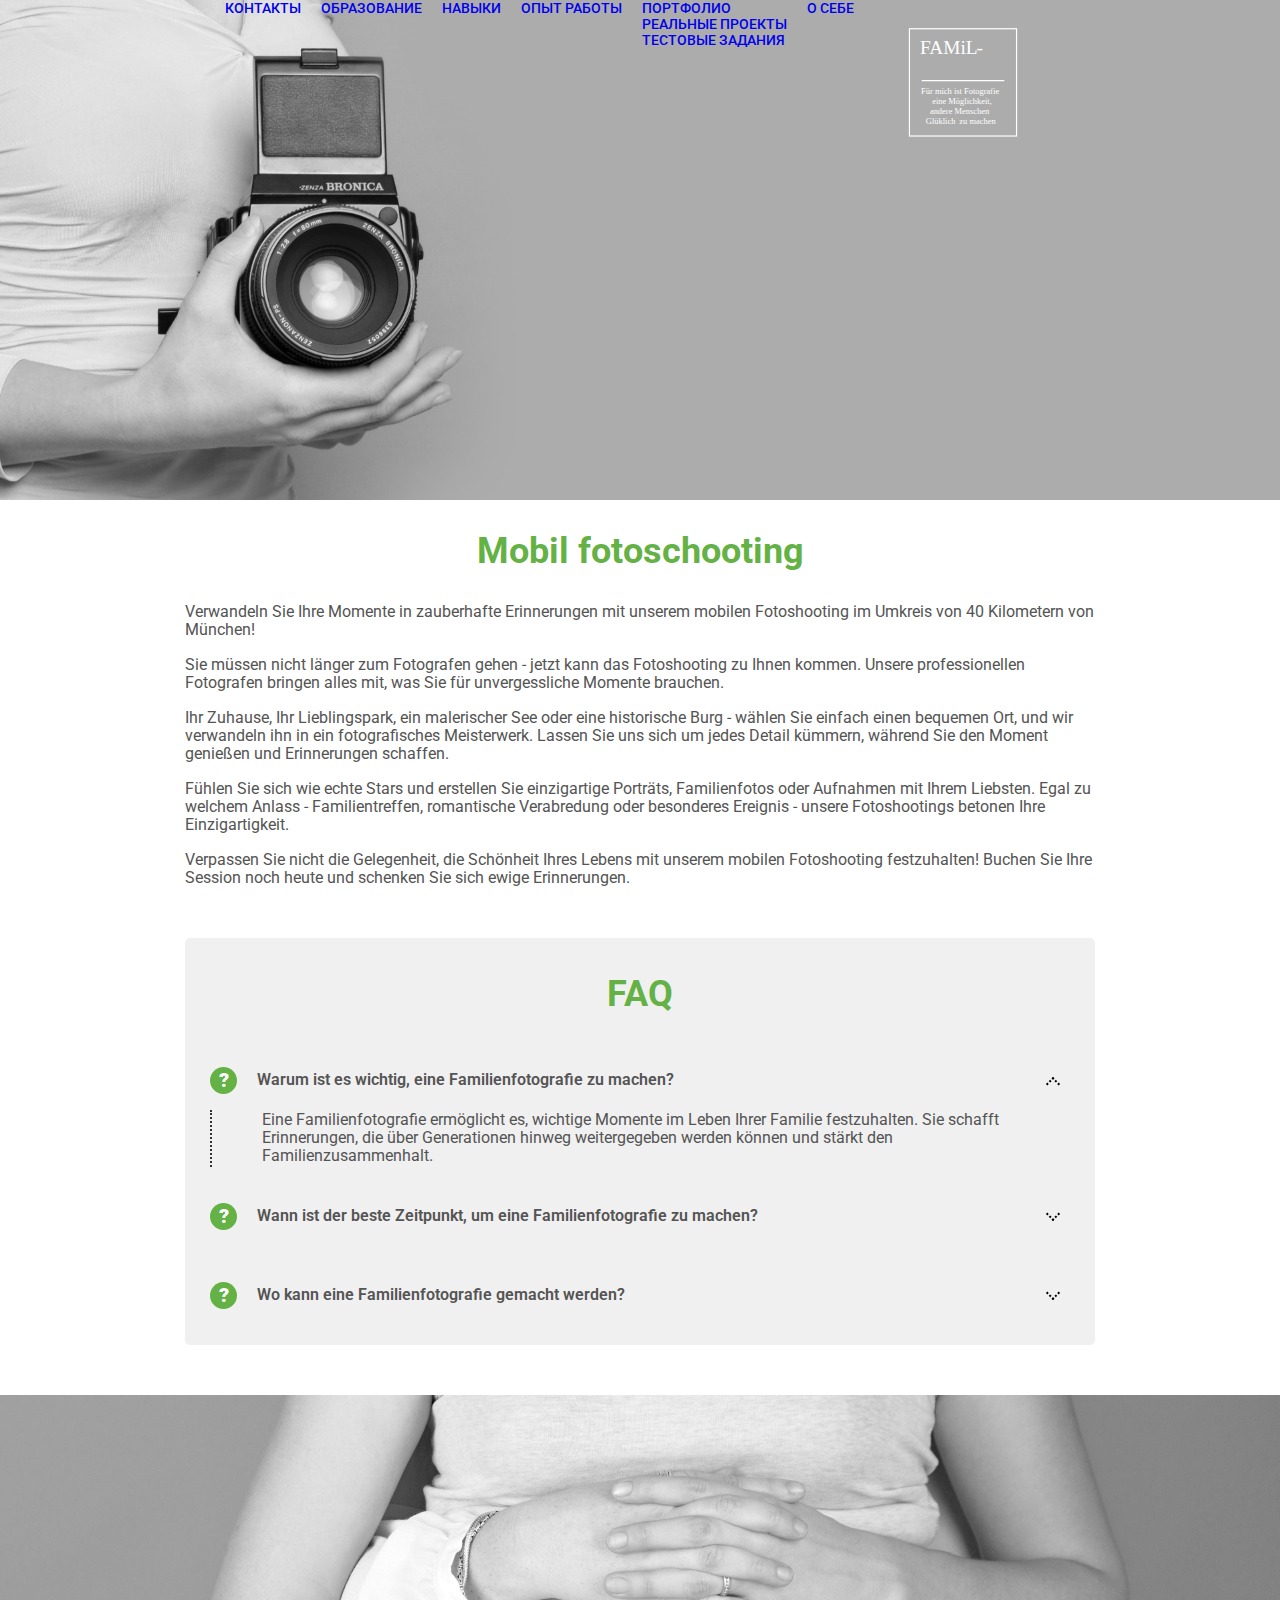
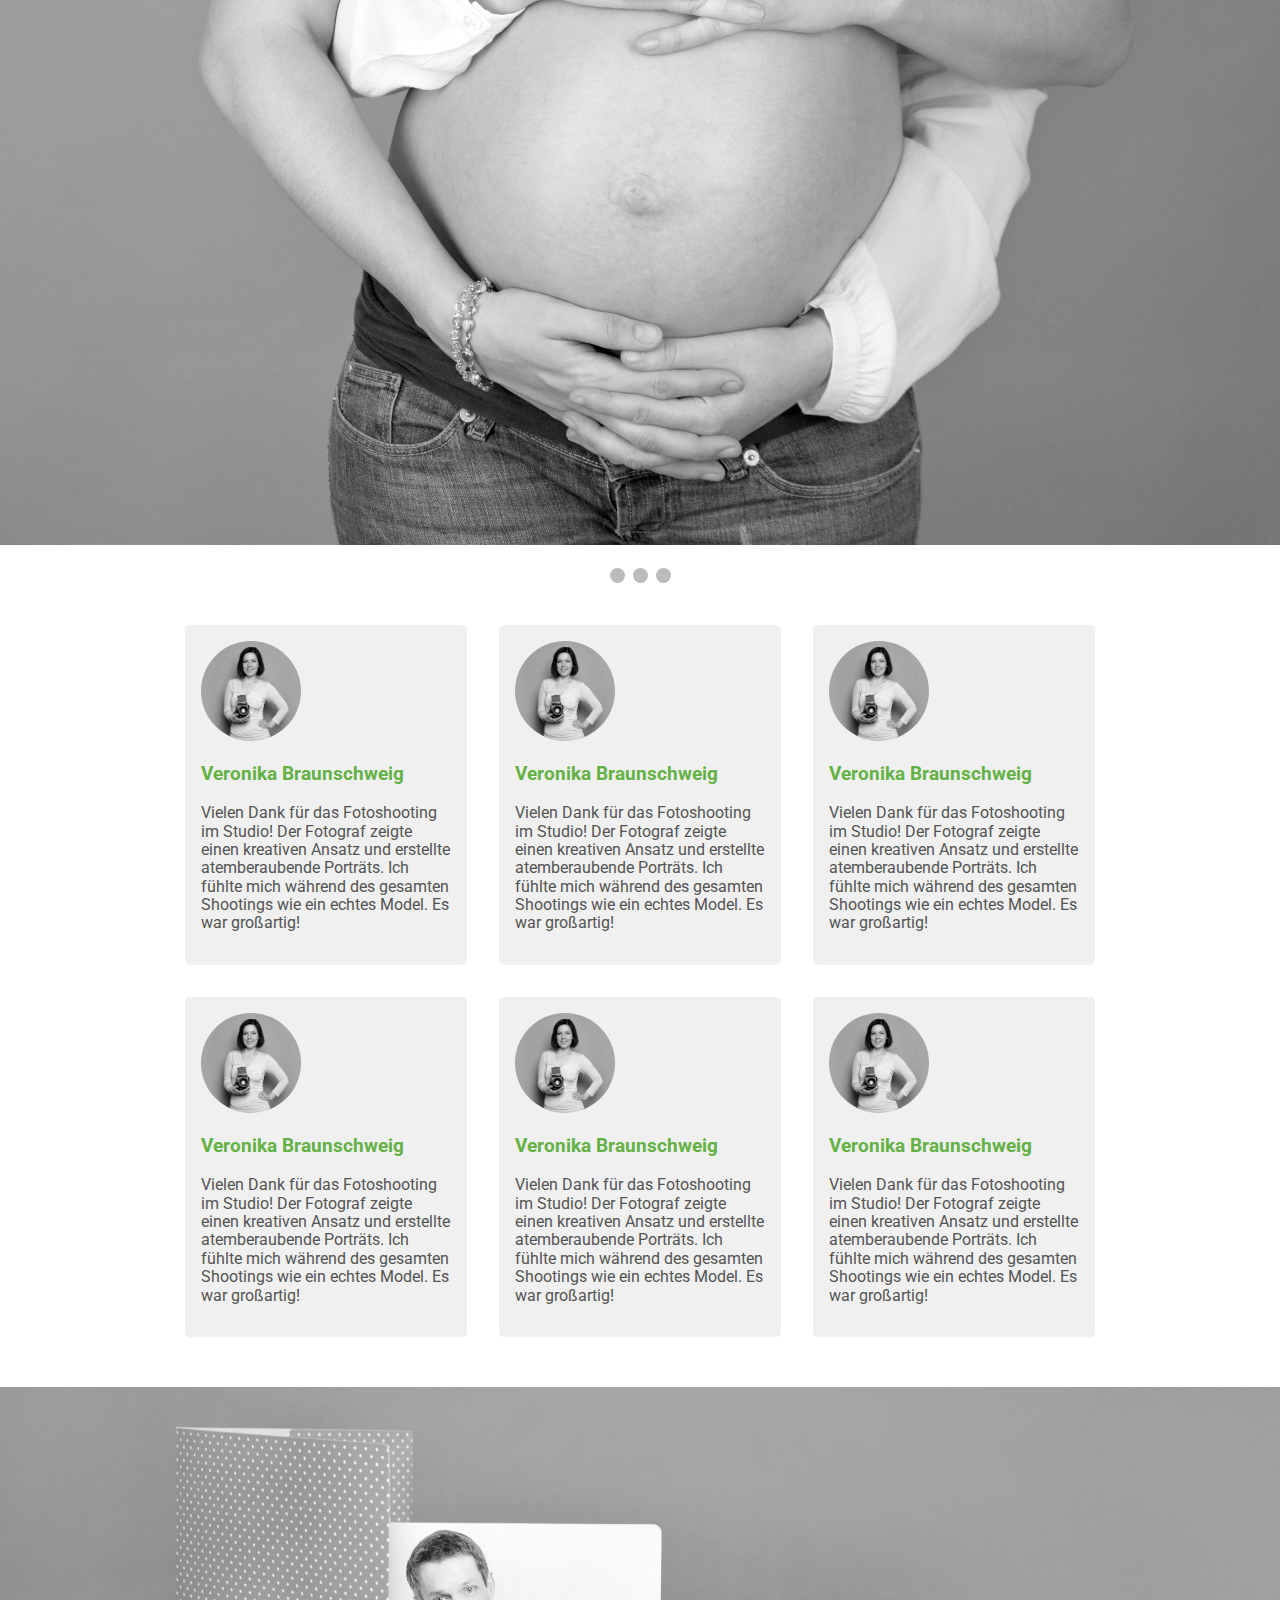
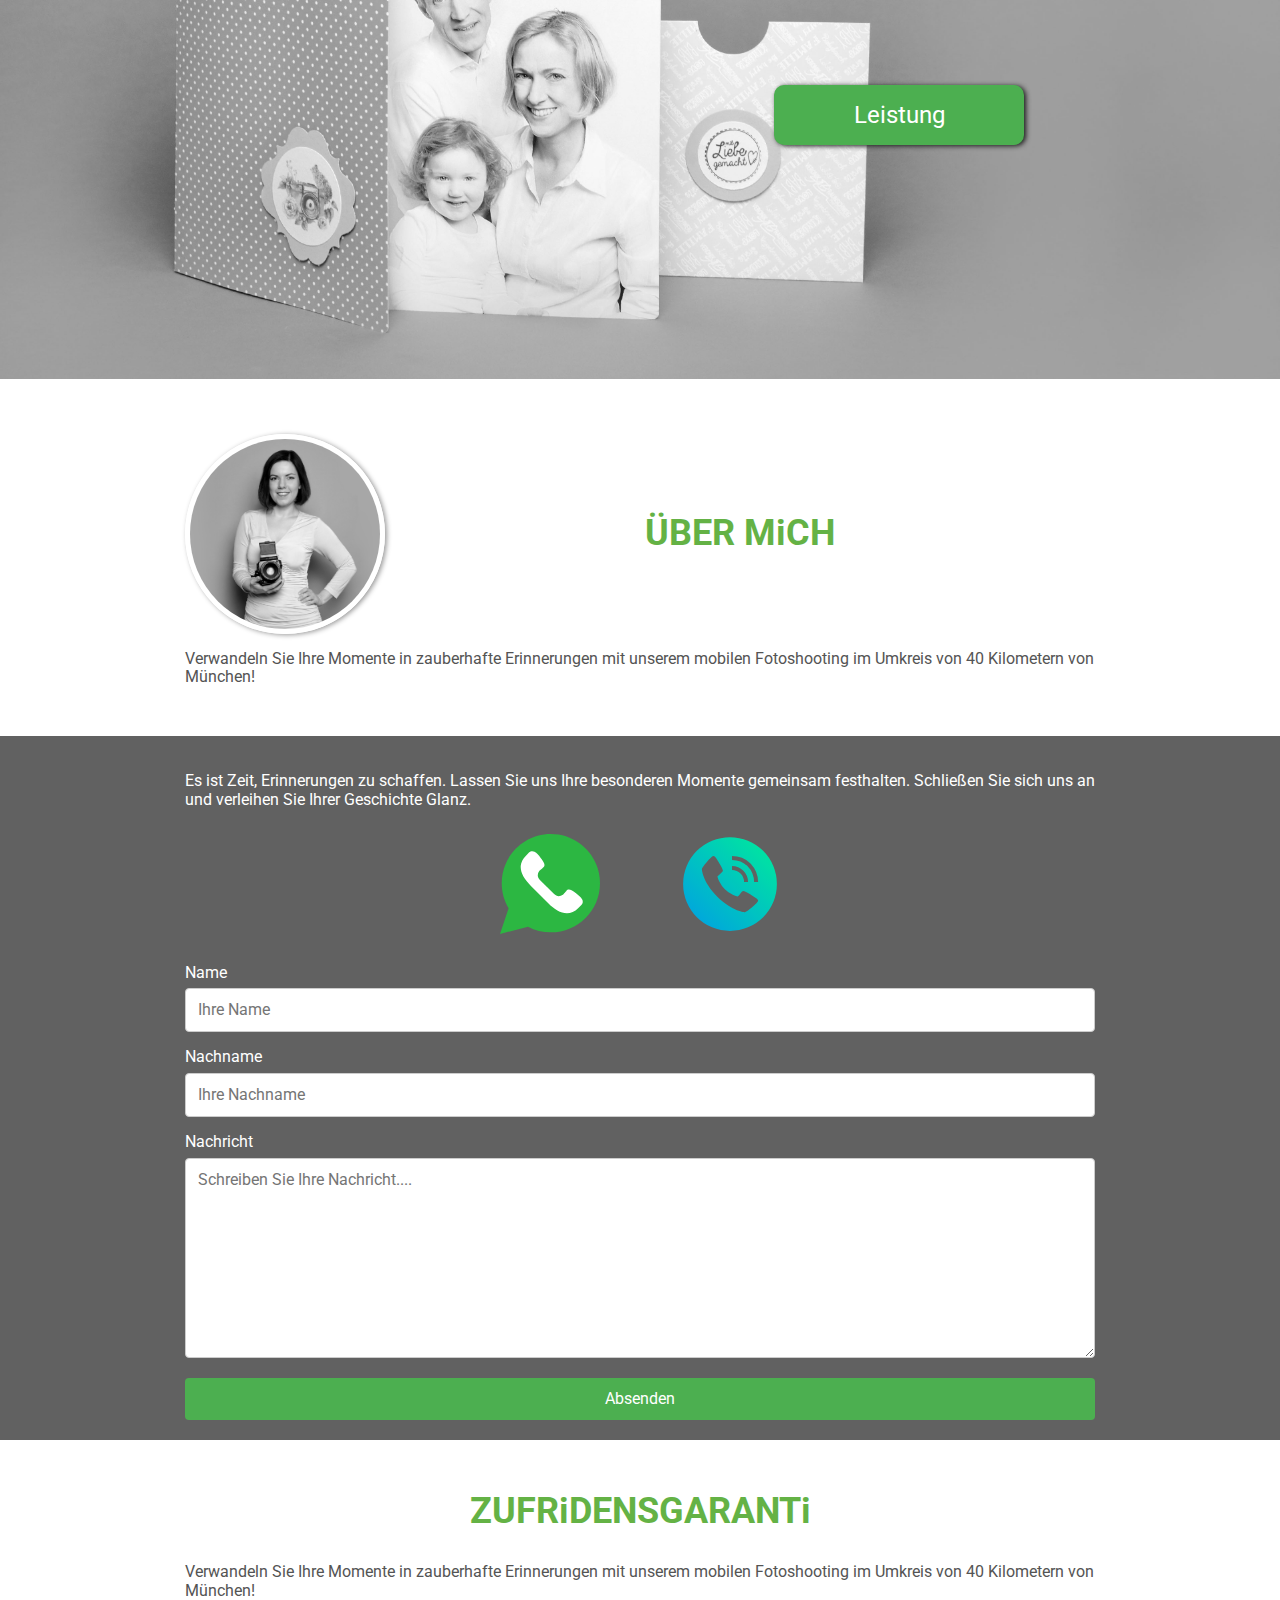
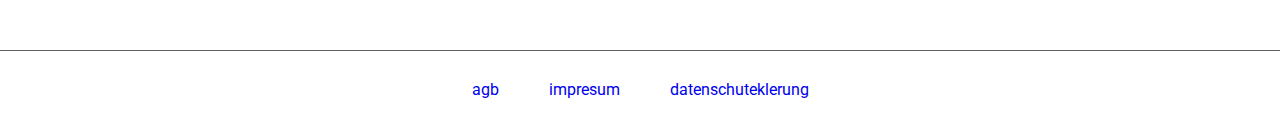
<file: index.html>
<!DOCTYPE html>

<html lang="de">

	<head>
		<meta charset="utf-8">
		<meta name="viewport" content="width=device-width, initial-scale=1.0">
		<title>Veronika Braunschweig</title>
		<link rel="stylesheet" href="css/style.css">
		<link rel="stylesheet" href="css/normalize.css">
		<link rel="preconnect" href="https://fonts.googleapis.com">
		<link rel="preconnect" href="https://fonts.gstatic.com" crossorigin>
		<link href="https://fonts.googleapis.com/css2?family=Roboto:wght@400;700&display=swap" rel="stylesheet">
		<link rel="icon" type="image/png" href="img/favicon.png"/>
	</head>

	<body id="home">
		<header id="header" class="header fixed-top">
			<div class="container">
			<div class="header__content">
				<img class="header__logo" src="img/logo.svg" alt="" width="100" height="100" id="kamera" >

				<div class="header__menu">
					<span></span>
				</div>

				<nav class="header__nav">
					<ul class="header__nav-list">
						<li class="header__nav-item"><a href="#info" class="header__nav-link">Контакты</a></li>
						<li class="header__nav-item"><a href="#ed" class="header__nav-link">Образование</a></li>
						<li class="header__nav-item"><a href="#skills" class="header__nav-link">Навыки</a></li>
						<li class="header__nav-item"><a href="#exp" class="header__nav-link">Опыт работы</a></li>
						<li class="header__nav-item header__nav-item--portfolio"><a href="#portfolio" class="header__nav-link header__nav-link--portfolio">Портфолио</a>
							<ul>
								<li><a class="header__nav-link" href="#portfolio">Реальные проекты</a></li>
								<li><a class="header__nav-link" href="#portfolio-test">Тестовые задания</a></li>
							</ul>
						</li>

						<li class="header__nav-item"><a href="#about" class="header__nav-link">О себе</a></li>
					</ul>
				</nav>
			</div>
		</div>
		</header>

		<main class="main">
			<h1 class="hidden">Veronika Braunschweig</h1>

			<div class="container">
				<article>

					<div id="mobilText">
						<h2>Mobil fotoschooting</h2>
						<p class="mobilText">Verwandeln Sie Ihre Momente in zauberhafte Erinnerungen mit unserem mobilen Fotoshooting im Umkreis von 40 Kilometern von München!</p>
						<p class="mobilText">Sie müssen nicht länger zum Fotografen gehen - jetzt kann das Fotoshooting zu Ihnen kommen. Unsere professionellen Fotografen bringen alles mit, was Sie für unvergessliche Momente brauchen.</p>
						<p class="mobilText">Ihr Zuhause, Ihr Lieblingspark, ein malerischer See oder eine historische Burg - wählen Sie einfach einen bequemen Ort, und wir verwandeln ihn in ein fotografisches Meisterwerk. Lassen Sie uns sich um jedes Detail kümmern, während Sie den Moment genießen und Erinnerungen schaffen.</p>
						<p class="mobilText">Fühlen Sie sich wie echte Stars und erstellen Sie einzigartige Porträts, Familienfotos oder Aufnahmen mit Ihrem Liebsten. Egal zu welchem Anlass - Familientreffen, romantische Verabredung oder besonderes Ereignis - unsere Fotoshootings betonen Ihre Einzigartigkeit.</p>
						<p class="mobilText">Verpassen Sie nicht die Gelegenheit, die Schönheit Ihres Lebens mit unserem mobilen Fotoshooting festzuhalten! Buchen Sie Ihre Session noch heute und schenken Sie sich ewige Erinnerungen. </p>
					</div>

					<section class="faq">
							<h2>FAQ</h2>
							<div class="faq__content">
								<div id="faq__accordion" class="faq__accordion">
									<div class="faq__accordion-item show">
										<p class="faq__accordion-item-header"><span class="faq__icon"><span>?</span></span>Warum ist es wichtig, eine Familienfotografie zu machen?<span class="faq__arrow"></span></p>
										<div class="faq__accordion-item-content">
											<p>
												Eine Familienfotografie ermöglicht es, wichtige Momente im Leben Ihrer Familie festzuhalten.
												Sie schafft Erinnerungen, die über Generationen hinweg weitergegeben werden können und stärkt den Familienzusammenhalt.
											</p>
										</div>
									</div>
									<div class="faq__accordion-item">
										<p class="faq__accordion-item-header"><span class="faq__icon"><span>?</span></span>Wann ist der beste Zeitpunkt, um eine Familienfotografie zu machen?<span class="faq__arrow"></span></p>
										<div class="faq__accordion-item-content">
											<p>
												Der beste Zeitpunkt für eine Familienfotografie ist von Familie zu Familie unterschiedlich.
												Einige bevorzugen Fotoshootings zu besonderen Anlässen wie Geburtstagen oder Feiertagen, während andere es vorziehen, spontane Momente einzufangen.
												Es ist wichtig, einen Zeitpunkt zu wählen, an dem alle Familienmitglieder verfügbar und entspannt sind.
											</p>
										</div>
									</div>
									<div class="faq__accordion-item">
										<p class="faq__accordion-item-header"><span class="faq__icon"><span>?</span></span>Wo kann eine Familienfotografie gemacht werden?<span class="faq__arrow"></span></p>
										<div class="faq__accordion-item-content">
											<p>
												Familienfotos können an verschiedenen Orten gemacht werden, je nach Vorlieben und Stil der Familie.
												Viele bevorzugen Outdoor-Locations wie Parks, Strände oder Gärten für natürliche und entspannte Fotos.
												Andere entscheiden sich für ein Studio-Shooting, um eine professionelle Atmosphäre und Kontrolle über das Licht zu haben.
												Egal wo, der Ort sollte für die Familie eine besondere Bedeutung oder eine schöne Kulisse haben.
											</p>
										</div>
									</div>
								</div>
							</div>
					</section>

				</article>
			</div>

			<section class="slider" id="galeri">
				<div class="slideshow-container">
					<div class="mySlides fade">
						<div class="numbertext"></div>
						<img src="img/galerie (1).jpg" style="width:100%">
					</div>
					<div class="mySlides fade">
						<div class="numbertext"></div>
						<img src="img/galerie (2).jpg" style="width:100%">
					</div>
					<div class="mySlides fade">
						<div class="numbertext"></div>
						<img src="img/galerie (3).jpg" style="width:100%">
					</div>
					<div class="mySlides fade">
						<div class="numbertext"></div>
						<img src="img/galerie (4).jpg" style="width:100%">
					</div>
					<div class="mySlides fade">
						<div class="numbertext"></div>
						<img src="img/galerie (5).jpg" style="width:100%">
					</div>
					<div class="mySlides fade">
						<div class="numbertext"></div>
						<img src="img/galerie (6).jpg" style="width:100%">
					</div>
					<div class="mySlides fade">
						<div class="numbertext"></div>
						<img src="img/galerie (7).jpg" style="width:100%">
					</div>
					<div class="mySlides fade">
						<div class="numbertext"></div>
						<img src="img/galerie (8).jpg" style="width:100%">
					</div>
					<div class="mySlides fade">
						<div class="numbertext"></div>
						<img src="img/galerie (9).jpg" style="width:100%">
					</div>
				</div>
				<br>
				<div style="text-align:center">
					<span class="dot" onclick="currentSlide(1)"></span>
					<span class="dot" onclick="currentSlide(2)"></span>
					<span class="dot" onclick="currentSlide(3)"></span>
				</div>
			</section>

			<div class="container">
				<section class="kunde">
					<div class="kundeMeinung">
						<img src="img/ich.jpg" alt="" width="100px" class="minifoto">
						<h3 class="kundeMeinung__name">Veronika Braunschweig</h3>
						<p class="textKunde"> Vielen Dank für das Fotoshooting im Studio! Der Fotograf zeigte einen kreativen Ansatz und erstellte atemberaubende Porträts. Ich fühlte mich während des gesamten Shootings wie ein echtes Model. Es war großartig!	</p>
					</div>
					<div class="kundeMeinung">
						<img src="img/ich.jpg" alt="" width="100px" class="minifoto">
						<h3 class="kundeMeinung__name">Veronika Braunschweig</h3>
						<p class="textKunde"> Vielen Dank für das Fotoshooting im Studio! Der Fotograf zeigte einen kreativen Ansatz und erstellte atemberaubende Porträts. Ich fühlte mich während des gesamten Shootings wie ein echtes Model. Es war großartig!	</p>
					</div>
					<div class="kundeMeinung">
						<img src="img/ich.jpg" alt="" width="100px" class="minifoto">
						<h3 class="kundeMeinung__name">Veronika Braunschweig</h3>
						<p class="textKunde"> Vielen Dank für das Fotoshooting im Studio! Der Fotograf zeigte einen kreativen Ansatz und erstellte atemberaubende Porträts. Ich fühlte mich während des gesamten Shootings wie ein echtes Model. Es war großartig!	</p>
					</div>
					<div class="kundeMeinung">
						<img src="img/ich.jpg" alt="" width="100px" class="minifoto">
						<h3 class="kundeMeinung__name">Veronika Braunschweig</h3>
						<p class="textKunde"> Vielen Dank für das Fotoshooting im Studio! Der Fotograf zeigte einen kreativen Ansatz und erstellte atemberaubende Porträts. Ich fühlte mich während des gesamten Shootings wie ein echtes Model. Es war großartig!	</p>
					</div>
					<div class="kundeMeinung">
						<img src="img/ich.jpg" alt="" width="100px" class="minifoto">
						<h3 class="kundeMeinung__name">Veronika Braunschweig</h3>
						<p class="textKunde"> Vielen Dank für das Fotoshooting im Studio! Der Fotograf zeigte einen kreativen Ansatz und erstellte atemberaubende Porträts. Ich fühlte mich während des gesamten Shootings wie ein echtes Model. Es war großartig!	</p>
					</div>
					<div class="kundeMeinung">
						<img src="img/ich.jpg" alt="" width="100px" class="minifoto">
						<h3 class="kundeMeinung__name">Veronika Braunschweig</h3>
						<p class="textKunde"> Vielen Dank für das Fotoshooting im Studio! Der Fotograf zeigte einen kreativen Ansatz und erstellte atemberaubende Porträts. Ich fühlte mich während des gesamten Shootings wie ein echtes Model. Es war großartig!	</p>
					</div>
				</section>
			</div>

			<section id="leist" class="leistung">
				<img src="img/info.jpg" alt="" width="100%">
				<button class="leistung__btn">Leistung</button>
			</section>

			<div id="mich" class="container">
				<section class="ich">
					<div class="ich__top">
						<img class="ich__img" src="img/ich.jpg" alt="meinFoto">
						<h2 class="ich__heading"><span>ÜBER MiCH</span></h2>
					</div>
					<p class="mobilText" >Verwandeln Sie Ihre Momente in zauberhafte Erinnerungen mit unserem mobilen Fotoshooting im Umkreis von 40 Kilometern von München!</p>
				</section>
			</div>

			<section id="cont" class="contacts">
				<div class="container">
					<p>Es ist Zeit, Erinnerungen zu schaffen. Lassen Sie uns Ihre besonderen Momente gemeinsam festhalten. Schließen Sie sich uns an und verleihen Sie Ihrer Geschichte Glanz.</p>

					<div class="contacts__icons">
						<a class="contacts__link" href="https://wa.me/491728224038" target="_blank">
							<img src="img/wa.svg" alt="">
						</a>

						<a class="contacts__link" href="tel:+491728224038">
							<img src="img/telephone-call.svg" alt="">
						</a>
					</div>

					<form action="action_page.php">
						<label for="fname">Name</label>
						<input type="text" id="fname" name="firstname" placeholder="Ihre Name">

						<label for="lname">Nachname</label>
						<input type="text" id="lname" name="lastname" placeholder="Ihre Nachname">

						<label for="subject">Nachricht</label>
						<textarea id="subject" name="subject" placeholder="Schreiben Sie Ihre Nachricht...." style="height:200px"></textarea>

						<input type="submit" value="Absenden">
					</form>
				</div>
			</section>

			<div class="container">
				<section>
					<h2>ZUFRiDENSGARANTi</h2>
					<p class="mobilText" >Verwandeln Sie Ihre Momente in zauberhafte Erinnerungen mit unserem mobilen Fotoshooting im Umkreis von 40 Kilometern von München!</p>
				</section>
			</div>
		</main>

		<footer>
			<div class="container">
				<ul class="footer__nav">
					<li><a href="agb.html">agb</a></li>
					<li><a href="agb.html#impresum">impresum</a></li>
					<li><a href="agb.html#datenschuteklerung">datenschuteklerung</a></li>
				</ul>
			</div>
			<div class="home">
				<a class="anchor-link" href="#home" aria-label="home"></a>
			</div>
		</footer>

		<div class="modal">
			<button class="modal__close">x</button>
			<h2>Preisliste</h2>
			<ul>
				<li>
					<h3>Hochzeitsfotografie:</h3>
					<h4>Paket - "Essentials": 500€</h4>
					<ul>
						<li>- Bis zu 6 Stunden fotografische Begleitung</li>
						<li>- Professionelle Bearbeitung der besten 100 Fotos</li>
						<li>- Hochauflösende digitale Dateien auf USB-Stick</li>
					</ul>
				</li>

				<li>
					<h3>Familiensitzung: 200€</h3>
					<ul>
						<li>- Ca. 2-stündige Fotosession für bis zu 5 Personen (jede weitere Person +30€)</li>
						<li>- Professionelle Bearbeitung der besten 20 Fotos</li>
						<li>- Hochauflösende digitale Dateien per E-Mail oder Online-Galerie</li>
					</ul>
				</li>

			</ul>
		</div>

		<script src="js/jquery.js"></script>
		<script src="js/script.js"></script>
	</body>

</html>
</file>
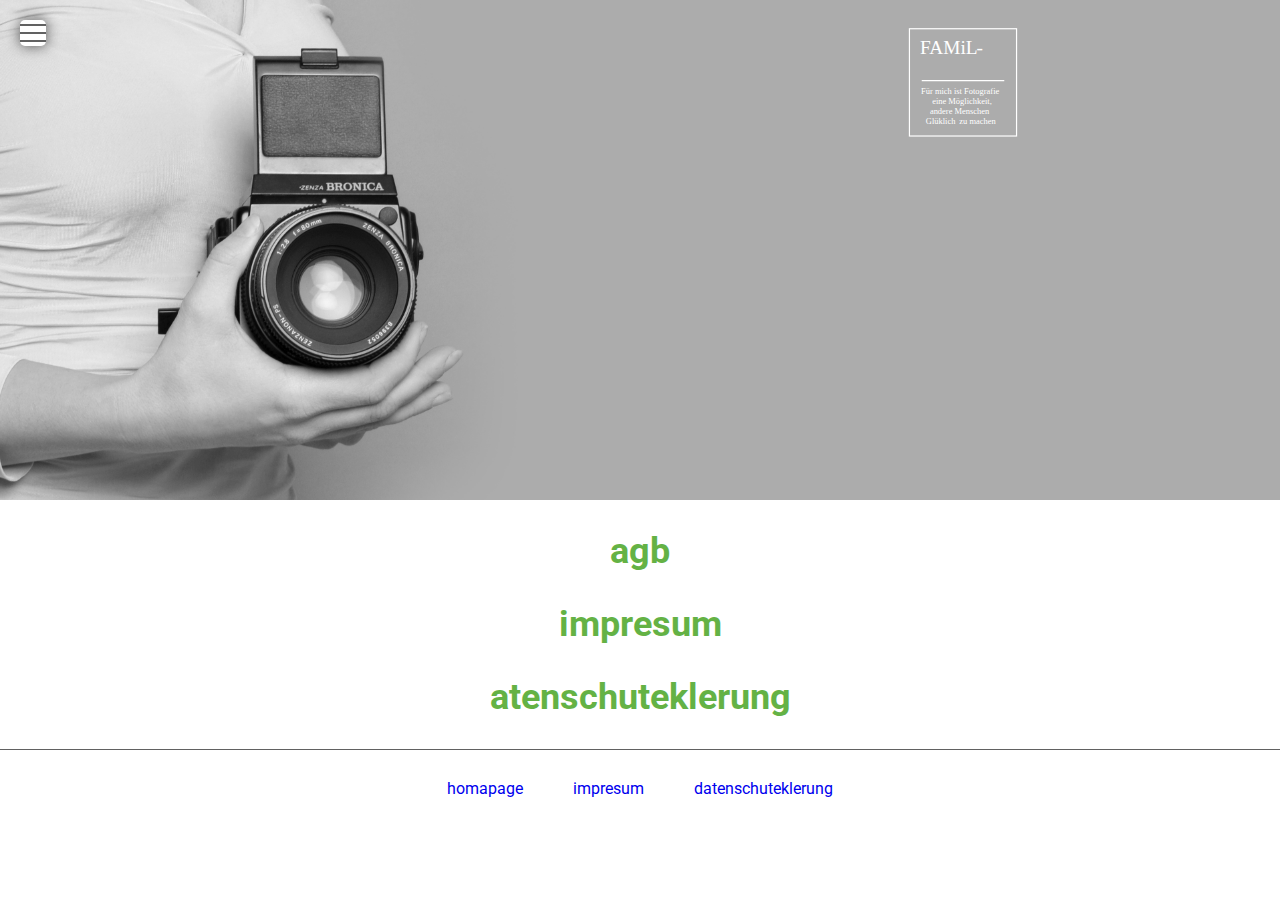
<file: agb.html>
<!DOCTYPE html>

<html lang="de">

	<head>
		<meta charset="utf-8">
		<meta name="viewport" content="width=device-width, initial-scale=1.0">
		<title>A G B</title>
		<link rel="stylesheet" href="css/style.css">
		<link rel="stylesheet" href="css/normalize.css">
		<link rel="preconnect" href="https://fonts.googleapis.com">
		<link rel="preconnect" href="https://fonts.gstatic.com" crossorigin>
		<link href="https://fonts.googleapis.com/css2?family=Roboto:wght@400;700&display=swap" rel="stylesheet">
		<link rel="icon" type="image/png" href="img/favicon.png"/>
	</head>

	<body id="home">
		<header id="header" class="header fixed-top">
			<div class="container">
			<div class="header__content">
				<img class="header__logo" src="img/logo.svg" alt="" width="100" height="100" id="kamera" >

				<nav class="nav">
					<div class="hamburger-menu">
						<input id="menu__toggle" type="checkbox" />
						<label class="menu__btn" for="menu__toggle">
						<span></span>
						</label>
						<ul class="menu__box">
							<li><a class="menu__item" href="index.html">homapage</a></li>
							<li><a class="menu__item anchor-link" href="#impresum">impresum</a></li>
							<li><a class="menu__item anchor-link" href="#datenschuteklerung">datenschuteklerung</a></li>
						</ul>
					</div>
				</nav>
			</div>
		</div>
		</header>

		<main class="main">
			<h1 class="hidden">Veronika Braunschweig</h1>

			<div class="container">
				<h2>agb</h2>

				<h2 id="impresum">impresum</h2>
				
				<h2 id="datenschuteklerung">atenschuteklerung</h2>
			</div>

		</main>

		<footer>
			<div class="container">
				<nav>
					<ul class="footer__nav">
						<li><a href="index.html">homapage</a></li>
						<li><a class="anchor-link" href="#impresum">impresum</a></li>
						<li><a class="anchor-link" href="#datenschuteklerung">datenschuteklerung</a></li>
					</ul>
				</nav>
			</div>
			<div class="home">
				<a class="anchor-link" href="#home" aria-label="home"></a>
			</div>
		</footer>

		<script src="js/jquery.js"></script>
		<script src="js/script.js"></script>
	</body>

</html>
</file>
<file: css/style.css>
*,
*::before,
*::after {
	box-sizing: inherit;
}

html {
	box-sizing: border-box;
}

.content-box-component {
	box-sizing: content-box;
}

body {
	font-family: 'Roboto', sans-serif;
	margin: 0 auto;
}

a {
	text-decoration: none;
}

ul {
	padding: 0;
	margin: 0;
	list-style: none;
}

img {
	max-width: 100%;
	height: auto;
}

section {
	margin: 50px 0;
}

.hidden {
	position: absolute;
	clip: rect(1px, 1px, 1px, 1px);
	padding: 0;
	border: 0;
	height: 1px;
	width: 1px;
	overflow: hidden;
}

@media screen and (max-width: 992px) {
	.column {
		width: 50%;
	}
}

@media screen and (max-width: 600px) {
	.column {
		width: 100%;
	}
}
.header__nav {
    position: fixed;
    top: -100%;
    left: 0;
    width: 100%;
    height: 100%;
    background-color: #63a7c4f7;
    padding-top: 70px;
    overflow: auto;
    transition: all 0.5s ease;

    &.active {
        top: 0;
    }

    @media (min-width: 768px) {
        display: flex;
        flex-wrap: wrap;
        overflow: unset;
        padding-top: 0;
        top: 0;
        height: auto;
        width: auto;
        position: relative;
        z-index: 3;
        background-color: transparent;
    }
}

.header__nav-list {
    display: flex;
    flex-direction: column;
    padding: 0;
    margin-left: 20px;

    @media (min-width: 768px) {
        flex-direction: row;
    }
}

.header__nav-item {
    list-style: none;
    margin-bottom: 20px;
    text-transform: uppercase;
    font-size: 20px;
    color: #fff;
    font-weight: 700;

    @media (min-width: 768px) {
        position: relative;
        padding-bottom: 5px;
        margin-left: 20px;
        margin-bottom: 0;
        font-size: 14px;
        font-weight: 500;

        &::before {
            @include pseudo;
            bottom: 0;
            left: 0;
            width: 0;
            height: 2px;
            background-color: #fff;
            transition: all 0.5s ease;
        }

        &:hover::before {
            width: 100%;
        }
    }
}

.header__nav-link {
    @media (max-width: 767px) {
        width: 100%;
        display: inline-block;
        background-color: #11465cc9;
        padding: 15px;
        border-top-left-radius: 5px;
        border-bottom-left-radius: 5px;
    }

    @media (min-width: 768px) {
        background-color: transparent;
    }
}

.header__menu {
    display: block;
    position: relative;
    width: 30px;
    height: 22px;
    position: relative;
    z-index: 3;

    &::before,
    &::after {
        @include pseudo;
        background-color: #fff;
        position: absolute;
        width: 100%;
        height: 2px;
        left: 0;

        transition: all 0.5s ease;
    }

    &::before {
        top: 0;
    }

    &::after {
        bottom: 0;
    }

    & span {
        position: absolute;
        left: 0;
        top: 10px;
        width: 100%;
        height: 2px;
        background-color: #fff;

        transition: all 0.5s ease;
    }

    &.active::before {
        transform: rotate(45deg);
        top: 11px;
    }

    &.active::after {
        transform: rotate(-45deg);
        bottom: 9px;
    }

    &.active span {
        transform: scale(0);
    }


    @media (min-width: 768px) {
        display: none;
    }
}
.faq {
	padding: 5px 20px;
	border-radius: 5px;
	margin: 50px 0;
	background-color: #bbbbbb39;
}

.faq__accordion {
	display: flex;
	width: 100%;
	flex-direction: column;
	align-items: flex-start;
	text-align: left;
}

.faq__accordion-item {
	padding: 5px;
	border-radius: 5px;
	margin-bottom: 10px;
	cursor: pointer;
	transition: background-color .3s;
}

.faq__accordion-item:hover {
	background-color: #99999957;
}

.faq__accordion-item-header {
	display: flex;
	width: 100%;
	align-items: center;
	position: relative;
	padding-right: 50px;
	font-weight: 600;
}

.faq__accordion-item-content {
	transition: opacity .4s ease;
	visibility: hidden;
	height: 0;
	opacity: 0;
	text-align: left;
	border-left: 2px dotted #313131;
}

.faq__accordion-item-content p {
	margin: 0;
}

.faq__accordion-item.show .faq__accordion-item-content {
	padding: 1px 50px;
	visibility: visible;
	height: auto;
	opacity: 1;
}

.faq__accordion-item.show .faq__accordion-item-header {
	position: relative;
}

.faq__arrow {
	position: absolute;
	content: "";
	top: 50%;
	margin-top: -13px;
	right: 30px;
	width: 27px;
	height: 27px;
}

.faq__arrow::after {
	position: absolute;
	content: "";
	top: 6px;
	left: 40px;
	margin-left: -5px;
	transform: rotate(45deg);
	border: dotted #000;
	border-width: 0 2px 2px 0;
	display: inline-block;
	padding: 4px;
}

.faq__accordion-item.show .faq__arrow::before {
	background-color: #ffffff;
	top: 50%;
	margin-top: -6px;
}

.faq__accordion-item.show .faq__arrow::after {
	position: absolute;
	content: "";
	top: 12px;
	left: 40px;
	margin-left: -5px;
	transform: rotate(-135deg);
	border: dotted #000;
	border-width: 0 2px 2px 0;
	display: inline-block;
	padding: 4px;
}

.faq__heading-wrapper {
	display: flex;
	align-items: center;
}

.faq__icon {
	display: flex;
	flex-shrink: 0;
	justify-content: center;
	align-items: center;
	width: 27px;
	height: 27px;
	margin-right: 20px;
	border-radius: 50%;
	background-color: #64b245;
}

.faq__icon span {
	font-weight: 900;
	font-size: 20px;
	line-height: 120%;
	color:#ffffff;
}

.faq__content {
	display: flex;
}

.main {
	position: relative;
}

.container {
	min-width: 320px;
	max-width: 950px;
	padding: 0 20px;
	margin: 0 auto;
}

.header {
	min-height: 500px;
	background-image: url("../img/kamera.jpg");
	background-repeat: no-repeat;
	background-size: cover;
}

.header__content {
	position: relative;
	display: flex;
	height: 100%;
}

.header__bg {
	object-fit: cover;
}

.header__logo {
	position: absolute;
	width: 250px;
	top: 20px;
	right: 0;
}

.main__title {
	font-weight: bold;
	text-align: center;
}

h2 {
	font-size: 36px;
	font-weight: bold;
	line-height: 120%;
	color: #64b245;
	text-align: center;
}

p {
	color: #545454;
}

.kunde {
	display: grid;
	grid-template-columns: repeat(auto-fit, minmax(230px, 1fr));
	gap: 2rem;
}

.kundeMeinung {
	border-radius: 5px;
	background-color: rgb(240, 240, 240);
	padding: 1rem;
}

.kundeMeinung__name {
	color: #64b245;
}

.leistung {
	position: relative;
}


input[type=submit] {
	background-color: #4CAF50;
	color: white;
	padding: 12px 20px;
	border: none;
	border-radius: 4px;
	cursor: pointer;
	width: 100%;
}

input[type=submit]:hover {
	background-color: #45a049;
}

.leistung__btn {
	position: absolute;
	right: 20%;
	top: 50%;
	display: flex;
	width: 250px;
	min-height: 60px;
	border-radius: 10px;
	padding: 15px 25px;
	justify-content: center;
	align-items: center;
	text-align: center;
	font-size: 24px;
	line-height: 120%;
	color: #fff;
	background-color: #4CAF50;
	cursor: pointer;
	transition: background-color .3s;
	border: none;
	box-shadow: 2px 1px 5px #1b1b1b;
}

.leistung__btn:hover {
	background-color: #45a049;
}

.ich__top {
	display: flex;
	align-items: center;
	justify-content: space-between;
}

.ich__heading {
	display: flex;
	justify-content: center;
	width: 100%;
}

.minifoto {
	border-radius: 50%;
}

.ich__img {
	width: 200px;
	height: 200px;
	border-radius: 50%;
	border: 5px solid #fff;
	box-shadow: 2px 1px 5px #999999;
}

.contacts {
	padding: 20px 0;
	color: #fff;
	background-color: #616161;
}

.contacts p {
	color: #fff;
}

.contacts__icons {
	display: flex;
	justify-content: center;
	gap: 5rem;
	margin: 25px 0;
}

.contacts__link {
	width: 100px;
}

footer {
	text-align: center;
	border-top: 1px solid #616161;
	padding: 30px 0;
}

.footer__nav {
	display: flex;
	width: 100%;
	justify-content: center;
	gap: 50px;
}

.home {
	position: relative;
	z-index: 100;
	display: block;
	position: fixed;
	right: 20px;
	bottom: 20px;
	transition: all .5s ease;
	transform: translateX(1000px);
}

.home--show {
	transform: translateX(0);
}

.home a {
	display: block;
	position: fixed;
	right: 100px;
	bottom: 100px;
	width: 50px;
	height: 50px;
	border-radius: 50%;
	background-color: #fff;
	box-shadow: 1px 1px 10px 0px rgba(0, 0, 0, 0.8);
	background-image: url("../img/home.png");
	background-repeat: no-repeat;
	background-position: center center;
	background-size: 80%;
}

input[type=text],
select,
textarea {
	width: 100%;
	padding: 12px;
	border: 1px solid #ccc;
	border-radius: 4px;
	box-sizing: border-box;
	margin-top: 6px;
	margin-bottom: 16px;
	resize: vertical;
}


input[type=submit] {
	background-color: #4CAF50;
	color: white;
	padding: 12px 20px;
	border: none;
	border-radius: 4px;
	cursor: pointer;
	width: 100%;
}

input[type=submit]:hover {
	background-color: #45a049;
}

#menu__toggle {
	opacity: 0;
}
#menu__toggle:checked ~ .menu__btn > span {
	transform: rotate(45deg);
}
#menu__toggle:checked ~ .menu__btn > span::before {
	top: 0;
	transform: rotate(0);
}
#menu__toggle:checked ~ .menu__btn > span::after {
	top: 0;
	transform: rotate(90deg);
}
#menu__toggle:checked ~ .menu__box {
	visibility: visible;
	left: 0;
}

.menu__btn {
	display: flex;
	align-items: center;
	position: fixed;
	z-index: 11;
	top: 20px;
	left: 20px;

	background-color: #fff;
	border-radius: 5px;
	box-shadow: 0px 0px 14px 0px rgba(0,0,0,0.65);

	width: 26px;
	height: 26px;

	cursor: pointer;
}

.menu__btn > span,
.menu__btn > span::before,
.menu__btn > span::after {
	display: block;
	position: absolute;
	width: 100%;
	height: 2px;
	background-color: #616161;
	transition-duration: .25s;

}
.menu__btn > span::before {
	content: '';
	top: -8px;
}

.menu__btn > span::after {
	content: '';
	top: 8px;
}

.menu__box {
	display: block;
	position: fixed;
	z-index: 10;
	visibility: hidden;
	top: 0;
	left: -100%;
	width: 300px;
	height: 100%;
	margin: 0;
	padding: 80px 0;
	list-style: none;
	background-color: #ECEFF1;
	box-shadow: 1px 0px 6px rgba(0, 0, 0, .2);
	transition-duration: .3s;
}

.menu__item {
	display: block;
	padding: 12px 24px;
	color: #333;
	font-family: 'Roboto', sans-serif;
	font-size: 20px;
	font-weight: 600;
	text-decoration: none;
	transition-duration: .3s;
	text-transform: uppercase;
}

.menu__item:hover {
	background-color: #CFD8DC;
}

.slider {
	height: 750px;
	margin-bottom: 80px;
}

.slideshow-container {
	max-width: 100%;
	position: relative;
	margin: auto;
}

.mySlides {
	display: none;
}

.mySlides img {
	height: 750px;
	object-fit: cover;
}

.prev,
.next {
	cursor: pointer;
	position: absolute;
	top: 50%;
	width: auto;
	margin-top: -22px;
	padding: 16px;
	color: white;
	font-weight: bold;
	font-size: 18px;
	transition: 0.6s ease;
	border-radius: 0 3px 3px 0;
	user-select: none;
}

.next {
	right: 0;
	border-radius: 3px 0 0 3px;
}

.prev:hover,
.next:hover {
	background-color: rgba(0,0,0,0.8);
}

.text {
	color: #f2f2f2;
	font-size: 15px;
	padding: 8px 12px;
	position: absolute;
	bottom: 8px;
	width: 100%;
	text-align: center;
}

.numbertext {
	color: #f2f2f2;
	font-size: 12px;
	padding: 8px 12px;
	position: absolute;
	top: 0;
}

.dot {
	cursor: pointer;
	height: 15px;
	width: 15px;
	margin: 0 2px;
	background-color: #bbb;
	border-radius: 50%;
	display: inline-block;
	transition: background-color .6s ease;
}

.active,
.dot:hover {
	background-color: #717171;
}

.fade {
	-webkit-animation-name: fade;
	-webkit-animation-duration: 1.5s;
	animation-name: fade;
	animation-duration: 1.5s;
}

.modal {
	padding: 24px;
	border-radius: 5px;
	position: fixed;
	left: calc(50% - 250px);
	top: 20%;
	max-width: 500px;
	min-height: 400px;
	background-color: #ffffff;
	box-shadow: 1px 1px 17px 16px #0000006f;
	transform: scale(0);
	transition: transform .3s;
}

.modal__close {
	position: absolute;
	right: 50px;
	top: 50px;
	cursor: pointer;
}

.modal-show {
	transform: none;
}

@media screen and (max-width: 600px) {
	.modal {
		width: 100%;
		max-width: unset;
		left: 0;
		bottom: 0;
	}

	.leistung__btn {
		position: relative;
		width: 70%;
		margin: 0 auto;
		right: 0;
		top: 0;
	}

	.home a {
		width: 30px;
		height: 30px;
		right: 13px;
	}

	.kunde {
		gap: 1rem;
	}

	.ich {
		padding-top: 25px;
	}
}

body.is-modal {
	overflow: hidden;
}

@keyframes fade {
	from {opacity: .4}
	to {opacity: 1}
}
</file>
